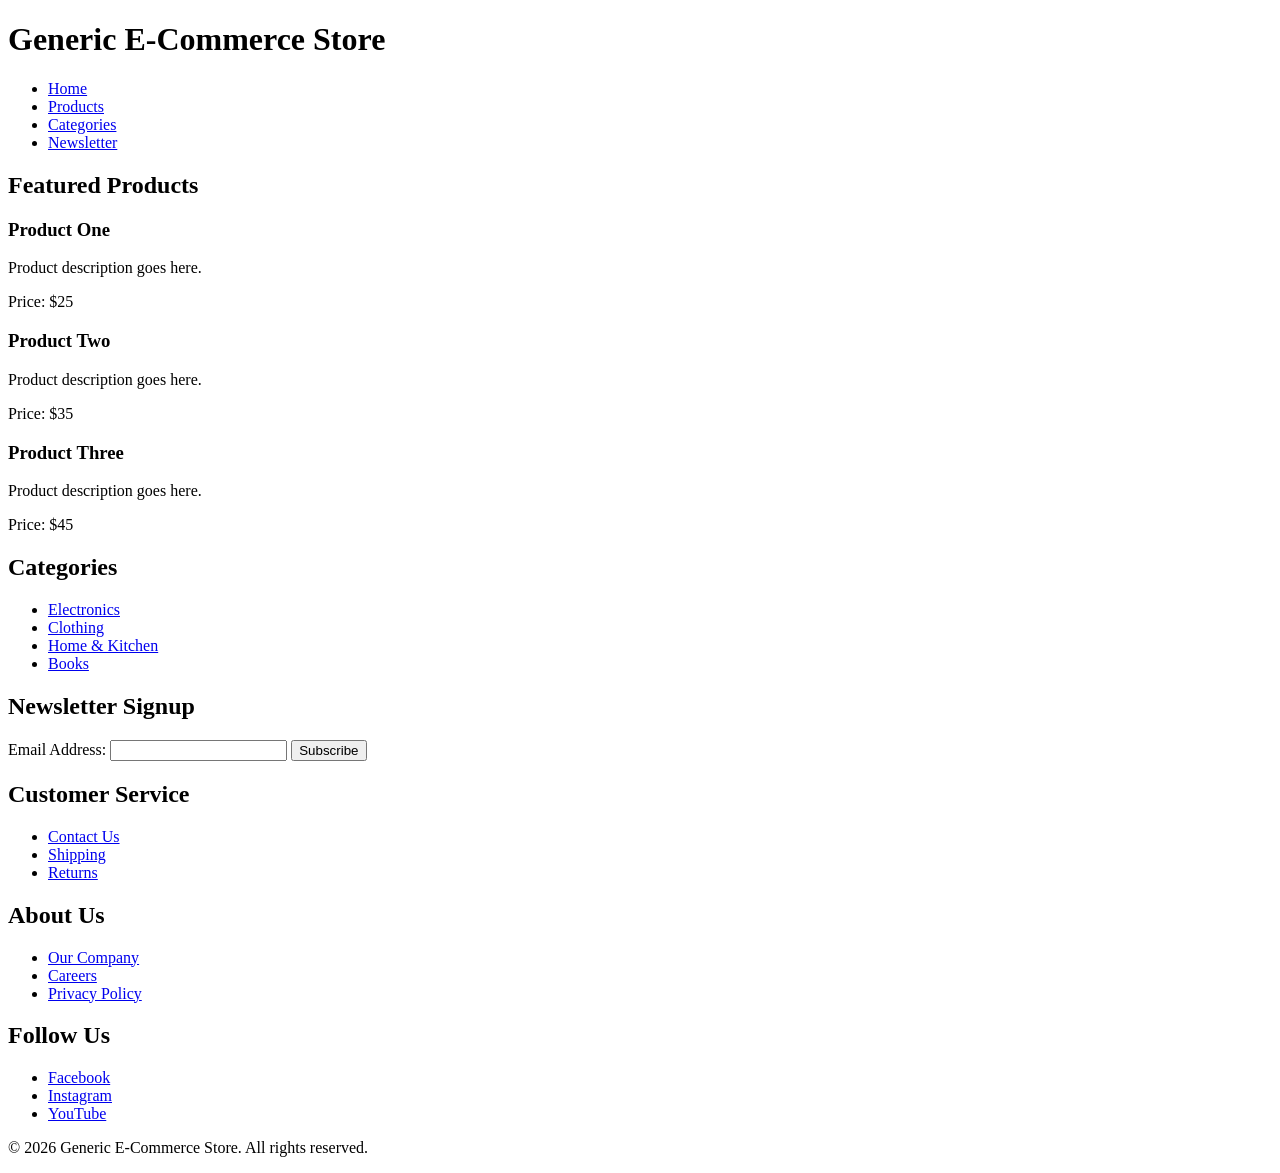
<file: Lab-1/index.html>
<!DOCTYPE html>
<html lang="en">
<head>
    <meta charset="UTF-8">
    <meta name="viewport" content="width=device-width, initial-scale=1.0">
    <title>Generic E-Commerce Store</title>
</head>

<body>

    <header>
        <h1>Generic E-Commerce Store</h1>

        <nav>
            <ul>
                <li><a href="#home">Home</a></li>
                <li><a href="#products">Products</a></li>
                <li><a href="#categories">Categories</a></li>
                <li><a href="#newsletter">Newsletter</a></li>
            </ul>
        </nav>
    </header>

    <main>

        <section id="products">
            <h2>Featured Products</h2>

            <article>
                <h3>Product One</h3>
                <p>Product description goes here.</p>
                <p>Price: $25</p>
            </article>

            <article>
                <h3>Product Two</h3>
                <p>Product description goes here.</p>
                <p>Price: $35</p>
            </article>

            <article>
                <h3>Product Three</h3>
                <p>Product description goes here.</p>
                <p>Price: $45</p>
            </article>
        </section>

        <section id="categories">
            <h2>Categories</h2>

            <ul>
                <li><a href="#">Electronics</a></li>
                <li><a href="#">Clothing</a></li>
                <li><a href="#">Home &amp; Kitchen</a></li>
                <li><a href="#">Books</a></li>
            </ul>
        </section>

        <section id="newsletter">
            <h2>Newsletter Signup</h2>

            <form action="#" method="post">
                <label for="email">Email Address:</label>
                <input type="email" id="email" name="email" required>
                <button type="submit">Subscribe</button>
            </form>
        </section>

    </main>

    <footer>

        <section>
            <h2>Customer Service</h2>
            <ul>
                <li><a href="#">Contact Us</a></li>
                <li><a href="#">Shipping</a></li>
                <li><a href="#">Returns</a></li>
            </ul>
        </section>

        <section>
            <h2>About Us</h2>
            <ul>
                <li><a href="#">Our Company</a></li>
                <li><a href="#">Careers</a></li>
                <li><a href="#">Privacy Policy</a></li>
            </ul>
        </section>

        <section>
            <h2>Follow Us</h2>
            <ul>
                <li><a href="#">Facebook</a></li>
                <li><a href="#">Instagram</a></li>
                <li><a href="#">YouTube</a></li>
            </ul>
        </section>

        <p>&copy; 2026 Generic E-Commerce Store. All rights reserved.</p>

    </footer>

</body>
</html>
</file>
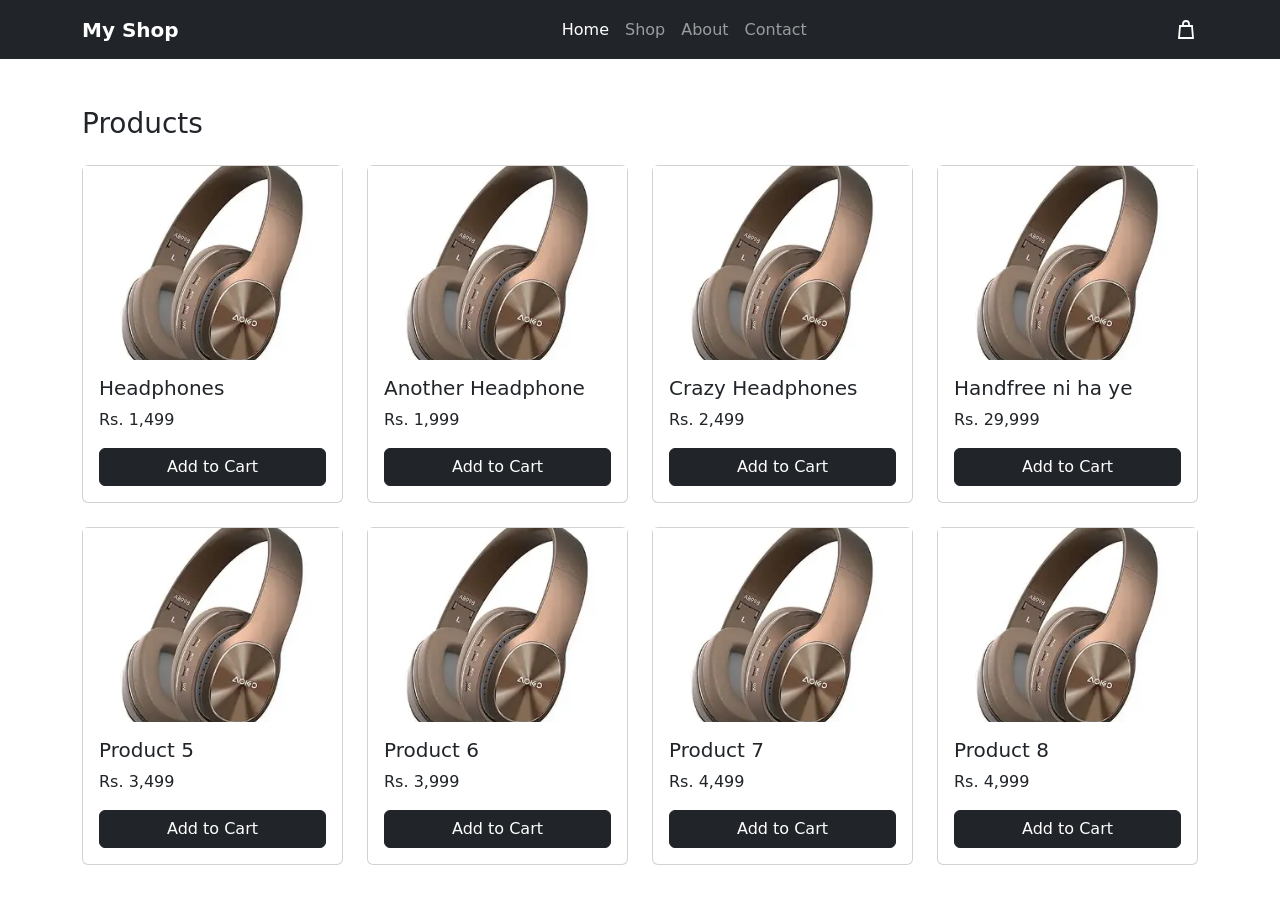
<file: Lab-2/index.html>
<!DOCTYPE html>
<html lang="en">
<head>
  <meta charset="UTF-8">
  <meta name="viewport" content="width=device-width, initial-scale=1">
  <title>Lab 2 - Responsive Navbar and Grid</title>
  <link href="https://cdn.jsdelivr.net/npm/bootstrap@5.3.3/dist/css/bootstrap.min.css" rel="stylesheet">
  <link href="style.css" rel="stylesheet">
</head>
<body>

<!-- NAVBAR: logo left | links centre | cart right | hamburger below 768px -->
<nav class="navbar navbar-expand-md navbar-dark bg-dark">
  <div class="container">
    <a class="navbar-brand fw-bold" href="#">My Shop</a>

    <input type="checkbox" id="nav-toggle" class="d-none">
    <label for="nav-toggle" class="navbar-toggler order-2 order-md-0" aria-label="Toggle menu">
      <span class="navbar-toggler-icon"></span>
    </label>

    <div class="navbar-collapse collapse justify-content-center order-3 order-md-0">
      <ul class="navbar-nav text-center">
        <li class="nav-item"><a class="nav-link active" href="#">Home</a></li>
        <li class="nav-item"><a class="nav-link" href="#">Shop</a></li>
        <li class="nav-item"><a class="nav-link" href="#">About</a></li>
        <li class="nav-item"><a class="nav-link" href="#">Contact</a></li>
      </ul>
    </div>

    <a class="cart-link ms-auto ms-md-0 me-3 me-md-0 order-1 order-md-0" href="#" aria-label="Cart">
      <svg viewBox="0 0 24 24"><path d="M6 8h12l1 12H5L6 8z"/><path d="M9 8V6a3 3 0 016 0v2"/></svg>
    </a>
  </div>
</nav>

<!-- PRODUCT GRID: 4 columns desktop (992px+), 2 tablet (768px+), 1 phone -->
<main class="container py-5">
  <h1 class="h3 mb-4">Products</h1>
  <div class="row row-cols-1 row-cols-md-2 row-cols-lg-4 g-4">

    <div class="col"><div class="card product-card"><div class="ph" style="--img:url('images/product.webp')"></div>
      <div class="card-body"><h5 class="card-title">Headphones</h5><p class="card-text">Rs. 1,499</p><a href="#" class="btn btn-dark w-100">Add to Cart</a></div></div></div>
    <div class="col"><div class="card product-card"><div class="ph" style="--img:url('images/product.webp')"></div>
      <div class="card-body"><h5 class="card-title">Another Headphone</h5><p class="card-text">Rs. 1,999</p><a href="#" class="btn btn-dark w-100">Add to Cart</a></div></div></div>
    <div class="col"><div class="card product-card"><div class="ph" style="--img:url('images/product.webp')"></div>
      <div class="card-body"><h5 class="card-title">Crazy Headphones</h5><p class="card-text">Rs. 2,499</p><a href="#" class="btn btn-dark w-100">Add to Cart</a></div></div></div>
    <div class="col"><div class="card product-card"><div class="ph" style="--img:url('images/product.webp')"></div>
      <div class="card-body"><h5 class="card-title">Handfree ni ha ye</h5><p class="card-text">Rs. 29,999</p><a href="#" class="btn btn-dark w-100">Add to Cart</a></div></div></div>
    <div class="col"><div class="card product-card"><div class="ph" style="--img:url('images/product.webp')"></div>
      <div class="card-body"><h5 class="card-title">Product 5</h5><p class="card-text">Rs. 3,499</p><a href="#" class="btn btn-dark w-100">Add to Cart</a></div></div></div>
    <div class="col"><div class="card product-card"><div class="ph" style="--img:url('images/product.webp')"></div>
      <div class="card-body"><h5 class="card-title">Product 6</h5><p class="card-text">Rs. 3,999</p><a href="#" class="btn btn-dark w-100">Add to Cart</a></div></div></div>
    <div class="col"><div class="card product-card"><div class="ph" style="--img:url('images/product.webp')"></div>
      <div class="card-body"><h5 class="card-title">Product 7</h5><p class="card-text">Rs. 4,499</p><a href="#" class="btn btn-dark w-100">Add to Cart</a></div></div></div>
    <div class="col"><div class="card product-card"><div class="ph" style="--img:url('images/product.webp')"></div>
      <div class="card-body"><h5 class="card-title">Product 8</h5><p class="card-text">Rs. 4,999</p><a href="#" class="btn btn-dark w-100">Add to Cart</a></div></div></div>

  </div>
</main>

</body>
</html>
</file>
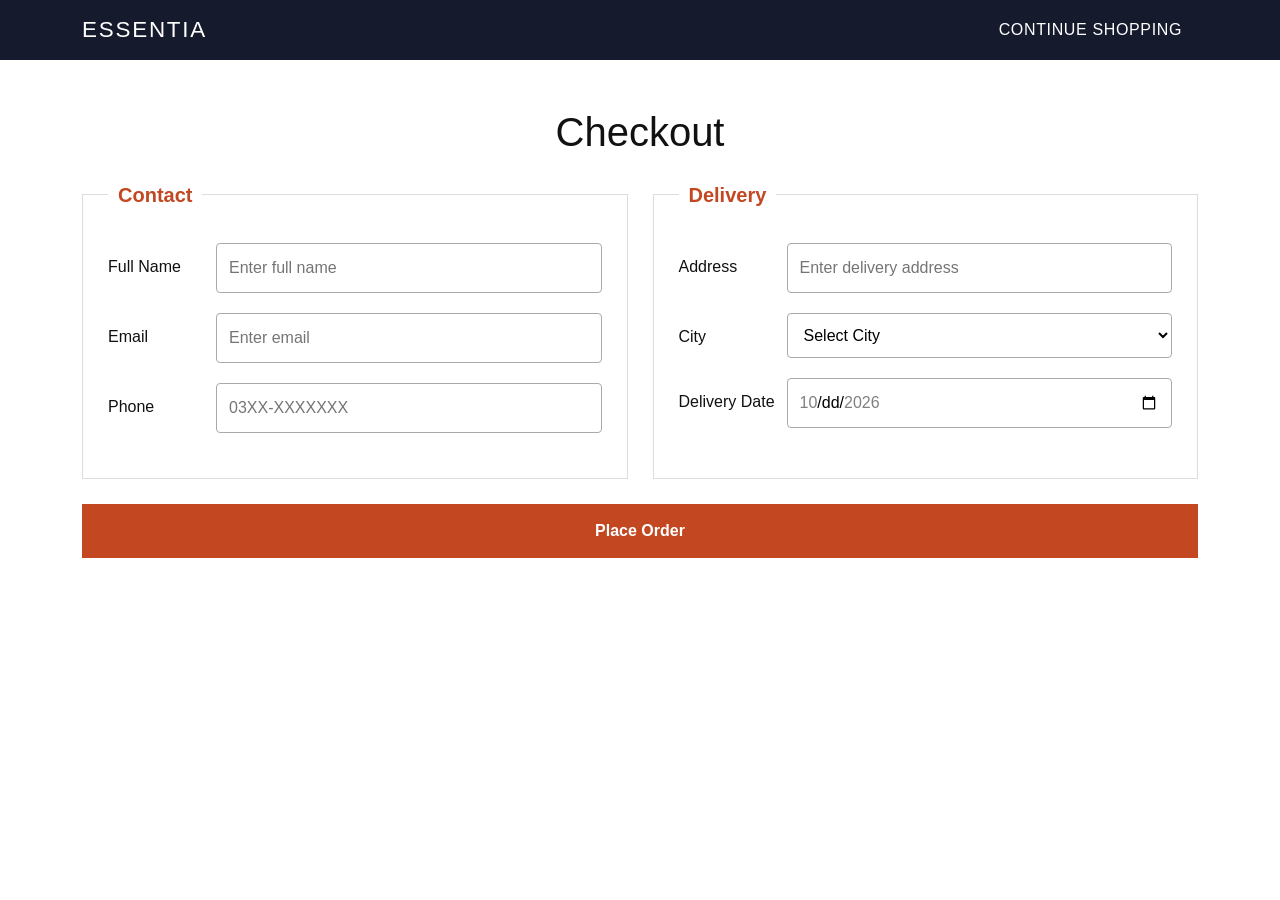
<file: Midterm-Lab-exam/checkout.html>
<!DOCTYPE html>
<html lang="en">
<head>
  <meta charset="UTF-8">
  <meta name="viewport" content="width=device-width, initial-scale=1">
  <title>Checkout | ESSENTIA</title>

  <link href="https://cdn.jsdelivr.net/npm/bootstrap@5.3.3/dist/css/bootstrap.min.css" rel="stylesheet">
  <link href="styles.css" rel="stylesheet">
</head>

<body>

<header class="site-header">
  <nav class="navbar navbar-dark">
    <div class="container">
      <a class="navbar-brand brand" href="index.html">ESSENTIA</a>
      <a class="nav-link" href="index.html">Continue Shopping</a>
    </div>
  </nav>
</header>

<main class="container py-5">
  <h1 class="text-center mb-4">Checkout</h1>

  <form action="#" method="get" class="checkout-form">

    <div class="checkout-grid">

      <fieldset>
        <legend>Contact</legend>

        <div class="form-row">
          <label for="fullname">Full Name</label>
          <div>
            <input type="text" id="fullname" name="fullname"
                   placeholder="Enter full name" required
                   minlength="3">
            <small>Please enter your full name.</small>
          </div>
        </div>

        <div class="form-row">
          <label for="email">Email</label>
          <div>
            <input type="email" id="email" name="email"
                   placeholder="Enter email" required>
            <small>Please enter a valid email address.</small>
          </div>
        </div>

        <div class="form-row">
          <label for="phone">Phone</label>
          <div>
            <input type="tel" id="phone" name="phone"
                   placeholder="03XX-XXXXXXX"
                   pattern="03[0-9]{2}-[0-9]{7}"
                   title="Use 03XX-XXXXXXX"
                   required>
            <small>Use format 03XX-XXXXXXX.</small>
          </div>
        </div>
      </fieldset>

      <fieldset>
        <legend>Delivery</legend>

        <div class="form-row">
          <label for="address">Address</label>
          <div>
            <input type="text" id="address" name="address"
                   placeholder="Enter delivery address" required>
            <small>Please enter your address.</small>
          </div>
        </div>

        <div class="form-row">
          <label for="city">City</label>
          <div>
            <select id="city" name="city" required>
              <option value="" selected disabled>Select City</option>
              <option value="Lahore">Lahore</option>
              <option value="Karachi">Karachi</option>
              <option value="Islamabad">Islamabad</option>
              <option value="Rawalpindi">Rawalpindi</option>
              <option value="Faisalabad">Faisalabad</option>
            </select>
            <small>Please select a city.</small>
          </div>
        </div>

        <div class="form-row">
          <label for="date">Delivery Date</label>
          <div>
            <input type="date" id="date" name="date"
                   min="2026-10-29"
                   max="2026-10-31"
                   required>
            <small>Choose October 29–31, 2026.</small>
          </div>
        </div>
      </fieldset>

    </div>

    <button type="submit" class="checkout-submit">
      Place Order
    </button>

  </form>
</main>

</body>
</html>
</file>
<file: Lab-2/style.css>
/* Navbar menu for mobile screens */
#nav-toggle:checked ~ .navbar-collapse {
    display: block !important;
}

/* Hamburger button */
.navbar-toggler {
    cursor: pointer;
    margin: 0;
}

/* Space between navbar links */
.navbar-nav .nav-link {
    padding: 0.6rem 1rem;
}

/* Cart icon styling */
.cart-link {
    color: white;
    display: inline-flex;
    align-items: center;
    gap: 0.4rem;
}

/* Cart icon size and color */
.cart-link svg {
    width: 24px;
    height: 24px;
    fill: none;
    stroke: white;
    stroke-width: 1.8;
}

/* Cart hover effect */
.cart-link:hover {
    color: #ddd;
}

/* Product images */
.ph {
    width: 100%;
    aspect-ratio: 4 / 3;
    background-image: var(--img);
    background-size: cover;
    background-position: center;
    background-repeat: no-repeat;
}

/* Product card styling */
.product-card {
    height: 100%;
    transition: transform 0.25s, box-shadow 0.25s;
}

/* Card moves up when hovered */
.product-card:hover {
    transform: translateY(-4px);
    box-shadow: 0 0.6rem 1.2rem rgba(0, 0, 0, 0.12);
}
</file>
<file: Midterm-Lab-exam/styles.css>
/* ---- ESSENTIA - styles.css (Bootstrap 5 handles grid + navbar) ---- */
:root { --navy:#161a2d; --cream:#f1eee8; --ink:#111; --muted:#6b6b6b; --line:#e8e8e8; --sale:#e8151b; --soft:#f6f5f3; }
html { scroll-behavior: smooth; }
body { font-family: "Poppins", Arial, sans-serif; color: var(--ink); margin: 0; }
a { color: inherit; text-decoration: none; }
.toggle { position: absolute; opacity: 0; pointer-events: none; }

/* ---------- ticker ---------- */
.ticker { overflow: hidden; white-space: nowrap; font-size: .8rem; text-transform: uppercase; height: 34px; line-height: 34px; }
.ticker-track { display: inline-block; animation: scroll 30s linear infinite; }
.ticker-track span { margin: 0 1.2rem; }
.ticker-track .red { color: var(--sale); }
@keyframes scroll { to { transform: translateX(-50%); } }

/* ---------- navbar ---------- */
.site-header { background: var(--navy); z-index: 1020; }
.brand { color: #fff; font-family: "Michroma", sans-serif; font-size: 1.4rem; letter-spacing: .08em; }
.brand:hover { color: #fff; }
.nav-link { color: #fff; text-transform: uppercase; letter-spacing: .04em; padding: .4rem 1rem; }
.nav-link:hover { color: #fff; opacity: .75; }
.navbar-nav a[href="#home"], body:has(#men:target, [id^="men-"]:target) a[href="#men"],
body:has(#women:target, [id^="women-"]:target) a[href="#women"], body:has(#kids:target, [id^="kids-"]:target) a[href="#kids"] { font-weight: 700; }
body:has(.view:target) .navbar-nav a[href="#home"] { font-weight: 400; }
.tools { gap: 1.1rem; color: #fff; }
.tools input { background: transparent; border: 0; border-bottom: 1px solid #fff; color: #fff; width: 130px; outline: 0; font-size: .9rem; }
.tools input::placeholder { color: #ccc; }
.tools svg { width: 22px; height: 22px; stroke: #fff; fill: none; stroke-width: 1.8; }

/* ---------- views: one page, switched with #links ---------- */
.view { display: none; scroll-margin-top: 120px; animation: fade .5s both; }
.view:target { display: block; }
#home { display: block; }
.view:target ~ #home { display: none; }
@keyframes fade { from { opacity: 0; transform: translateY(14px); } }

/* ---------- hero + opening animation ---------- */
.hero {
  background: linear-gradient(120deg, #161a2d, #262d52, #161a2d) 0 0 / 200% 200%;
  animation: shift 14s ease infinite; color: var(--cream); min-height: calc(100vh - 110px);
  padding: 4rem 6vw; display: grid; grid-template-columns: 1.15fr 1fr; gap: 2rem; align-items: center; overflow: hidden;
}
@keyframes shift { 50% { background-position: 100% 100%; } }
@keyframes rise { from { opacity: 0; transform: translateY(50px); } }
@keyframes track { from { opacity: 0; letter-spacing: .25em; } }
.hero-new { font-weight: 200; font-size: clamp(5.5rem, 17vw, 14rem); line-height: .95; letter-spacing: -.02em; margin: 0; animation: track 1.6s .1s cubic-bezier(.2,.7,.2,1) both; }
.hero-right { display: flex; flex-direction: column; gap: 3rem; justify-content: space-between; min-height: 460px; }
.hero-eyebrow { letter-spacing: .55em; font-weight: 600; font-size: .8rem; animation: rise 1s .5s both; }
.hero-title { font-family: "Jost", sans-serif; font-weight: 300; font-size: clamp(2.4rem, 5.2vw, 4.4rem); line-height: 1.15; margin: 0; animation: rise 1s .8s both; }
.hero-bottom { display: flex; align-items: center; justify-content: space-between; gap: 1.5rem; flex-wrap: wrap; animation: rise 1s 1.1s both; }
.hero-meta { letter-spacing: .22em; text-transform: uppercase; font-size: .9rem; color: #cfcbc3; }
.btn-shop { background: #efe9dd; color: var(--navy); padding: 1.1rem 1.9rem; font-size: .8rem; font-weight: 600; letter-spacing: .3em; text-transform: uppercase; border: 1px solid #efe9dd; transition: .3s; }
.btn-shop:hover { background: transparent; color: #efe9dd; letter-spacing: .38em; }

/* ---------- sections ---------- */
.section { padding: 3.5rem 0; }
.section-title { text-align: center; text-transform: uppercase; letter-spacing: .08em; font-weight: 600; font-size: 1.4rem; margin-bottom: 1.8rem; }
.page-banner { background: var(--soft); padding: 2.2rem 0; text-align: center; }
.page-banner h1 { font-size: 1.8rem; text-transform: uppercase; letter-spacing: .08em; font-weight: 600; margin: 0; }
.cat-title { font-size: 1.1rem; text-transform: uppercase; letter-spacing: .06em; font-weight: 600; border-bottom: 2px solid var(--ink); padding-bottom: .5rem; margin-bottom: 1rem; }
.breadcrumbs { font-size: .8rem; color: var(--muted); text-transform: uppercase; }

/* section tiles on home */
.tile { display: flex; align-items: flex-end; aspect-ratio: 4 / 5; padding: 1.5rem; color: #fff; font-size: 1.4rem; font-weight: 600; letter-spacing: .1em; text-transform: uppercase; position: relative; overflow: hidden; background: #ecebe8 var(--img) center / cover; }
.tile::before { content: ""; position: absolute; inset: 0; background: var(--img) center / cover, url(images/placeholder.svg) center / cover; transition: transform .6s; }
.tile::after { content: ""; position: absolute; inset: 0; background: linear-gradient(transparent 40%, rgba(0,0,0,.6)); }
.tile span { position: relative; z-index: 1; }
.tile:hover::before { transform: scale(1.08); }
.tile:hover { color: #fff; }

/* promo band */
.promo { background: var(--sale); color: #fff; text-align: center; padding: 3rem 1rem; }
.promo h2 { font-size: clamp(1.8rem, 5vw, 3.2rem); font-weight: 700; margin: 0 0 1rem; animation: pulse 2.4s ease-in-out infinite; }
@keyframes pulse { 50% { transform: scale(1.04); } }
.features { background: var(--soft); text-align: center; padding: 2rem 0; }
.features h6 { text-transform: uppercase; font-weight: 600; font-size: .85rem; margin: 0 0 .2rem; }
.features p { font-size: .8rem; color: var(--muted); margin: 0; }

/* ---------- product cards ---------- */
.thumb { display: block; aspect-ratio: 3 / 4; background: #ecebe8 center / cover; background-image: var(--img), url(images/placeholder.svg); position: relative; overflow: hidden; transition: transform .5s; }
.card-wrap { overflow: hidden; }
.product-card:hover .thumb { transform: scale(1.06); }
.badge-sale { position: absolute; top: .6rem; left: .6rem; background: var(--sale); color: #fff; font-size: .7rem; font-weight: 600; padding: .2rem .55rem; }
.product-card { animation: fade .6s both; }
.product-card .name { font-size: .85rem; text-transform: uppercase; font-weight: 500; margin: .7rem 0 .3rem; }
.price { font-size: .92rem; font-weight: 600; margin-bottom: .6rem; }
.price .now, .pd-price .now { color: var(--sale); }
del { color: var(--muted); font-weight: 400; font-size: .85em; margin-left: .4rem; }
.btn-dark-ess { background: var(--ink); color: #fff; padding: .7rem 1rem; width: 100%; text-transform: uppercase; letter-spacing: .06em; font-size: .78rem; font-weight: 600; border: 1px solid var(--ink); display: block; text-align: center; cursor: pointer; margin: 0; transition: .25s; }
.btn-dark-ess:hover { background: #fff; color: var(--ink); }
.btn-dark-ess.light { background: #fff; color: var(--ink); }
.btn-dark-ess.light:hover { background: var(--ink); color: #fff; }

/* ---------- product detail ---------- */
.pd-title { font-size: 1.6rem; font-weight: 600; text-transform: uppercase; }
.pd-price { font-size: 1.4rem; font-weight: 600; }
.stock { display: inline-block; font-size: .8rem; font-weight: 600; padding: .25rem .7rem; background: #e7f6ec; color: #17803d; }
.stock.low { background: #fff3e0; color: #b45309; }
.opts { display: flex; gap: 1rem; flex-wrap: wrap; margin: 1rem 0; }
.opts label { font-size: .8rem; font-weight: 600; text-transform: uppercase; display: block; }
.opts select, .qty { display: block; margin-top: .3rem; padding: .55rem .8rem; border: 1px solid #cfcfcf; background: #fff; min-width: 110px; }
.pd-actions { display: flex; gap: .8rem; flex-wrap: wrap; align-items: stretch; }
.pd-actions .qty { margin: 0; min-width: 0; width: 90px; text-align: center; }
.pd-actions .btn-dark-ess { flex: 1; min-width: 180px; width: auto; display: grid; place-items: center; }

/* ---------- footer ---------- */
.site-footer { padding-top: 3.5rem; margin-top: 3rem; border-top: 1px solid var(--line); overflow: hidden; }
.site-footer h6 { font-weight: 700; text-transform: uppercase; letter-spacing: .08em; margin-bottom: .9rem; }
.site-footer ul { list-style: none; padding: 0; margin: 0; line-height: 1.5; }
.site-footer a:hover { color: var(--sale); }
.news { display: flex; gap: .6rem; }
.news input { flex: 1; min-width: 0; border: 2px solid var(--ink); padding: .5rem .8rem; }
.news button { border: 0; background: var(--ink); color: #fff; font-size: .72rem; font-weight: 700; text-transform: uppercase; padding: 0 .9rem; }
.pay span { display: inline-block; border: 1px solid #ddd; border-radius: 4px; background: #fafafa; padding: .3rem .6rem; margin: 0 .4rem .4rem 0; font-size: .78rem; font-weight: 600; }
.footer-brand { font-family: "Michroma", sans-serif; font-size: 13.2vw; line-height: 1; text-align: center; white-space: nowrap; margin: 3rem 0 1rem; }
.copyright { border-top: 1px solid var(--line); padding: 1rem 0; font-size: .8rem; text-align: center; color: #888; }

/* ---------- cart popup ---------- */
.popup { position: fixed; inset: 0; background: rgba(0,0,0,.5); display: none; place-items: center; z-index: 2000; padding: 1rem; }
#cart-pop:checked ~ .popup { display: grid; }
.popup-bg { position: absolute; inset: 0; margin: 0; }
.popup-box { position: relative; background: #fff; padding: 2rem; max-width: 360px; width: 100%; text-align: center; animation: fade .3s both; }
.tick { width: 54px; height: 54px; border-radius: 50%; background: #17803d; color: #fff; font-size: 1.7rem; display: grid; place-items: center; margin: 0 auto 1rem; }

/* ---------- scroll-reveal for home sections (modern browsers) ---------- */
@supports (animation-timeline: view()) {
  .reveal { animation: rise both linear; animation-timeline: view(); animation-range: entry 0% cover 28%; }
}
@media (prefers-reduced-motion: reduce) { * { animation: none !important; transition: none !important; } }

/* ---------- responsive ---------- */
@media (max-width: 991.98px) {
  .hero { grid-template-columns: 1fr; padding: 3rem 6vw; min-height: auto; }
  .hero-right { min-height: 0; gap: 2rem; }
  .tools input { display: none; }
}
@media (max-width: 575.98px) {
  .brand { font-size: 1.15rem; }
  .nav-link { padding: .4rem .6rem; font-size: .85rem; }
  .product-card .name { font-size: .75rem; }
  .price { font-size: .82rem; }
  .btn-dark-ess { font-size: .68rem; padding: .6rem .3rem; }
}

:root {
  --accent: hsl(14, 70%, 45%);
}

.site-header {
  z-index: 9999;
  overflow: visible;
}

.navbar {
  position: relative;
}

.main-menu {
  display: flex;
  flex-direction: row;
  align-items: center;
}

.mega-item {
  position: static;
}

.mega-panel {
  display: none;
  position: absolute;
  top: 100%;
  left: 0;
  width: 100%;
  background: white;
  color: #111;
  padding: 25px;
  grid-template-columns: repeat(5, minmax(0, 1fr));
  gap: 20px;
  box-shadow: 0 8px 20px rgba(0,0,0,.2);
  z-index: 10000;
}

.mega-item:hover .mega-panel,
.mega-item:focus-within .mega-panel {
  display: grid;
}

.mega-column h3 {
  font-size: 16px;
  color: var(--accent);
  margin-bottom: 15px;
}

.mega-column ul {
  list-style: none;
  padding: 0;
  margin: 0;
}

.mega-column li {
  margin-bottom: 10px;
}

.mega-column a {
  color: #222;
  font-size: 14px;
}

.mega-column a:hover,
.mega-column a:focus {
  color: var(--accent);
}

.menu-toggle,
.hamburger,
.mobile-categories {
  display: none;
}

@media (max-width: 601px) {
  .hamburger {
    display: block;
    color: white;
    font-size: 26px;
    cursor: pointer;
  }

  .main-menu {
    display: none;
    order: 4;
    flex-direction: column;
    width: 100%;
    align-items: stretch;
  }

  .menu-toggle:checked ~ .main-menu {
    display: flex;
  }

  .mega-item {
    display: none;
  }

  .mobile-categories {
    display: none;
    order: 5;
    width: 100%;
    color: white;
  }

  .menu-toggle:checked ~ .mobile-categories {
    display: block;
  }

  .mobile-categories details {
    border-bottom: 1px solid #555;
    padding: 12px;
  }

  .mobile-categories summary {
    cursor: pointer;
    color: white;
  }

  .mobile-categories ul {
    list-style: none;
    padding: 10px;
    margin: 0;
  }

  .mobile-categories li {
    margin: 8px 0;
  }

  .mobile-categories a {
    color: white;
  }
}

@media (min-width: 602px) {
  .main-menu {
    display: flex;
  }
}
.checkout-form {
  max-width: 1200px;
  margin: auto;
}

.checkout-grid {
  display: grid;
  grid-template-columns: 1fr;
  gap: 25px;
}

.checkout-form fieldset {
  border: 1px solid #ddd;
  padding: 25px;
  min-width: 0;
}

.checkout-form legend {
  float: none;
  width: auto;
  padding: 0 10px;
  font-size: 20px;
  font-weight: 600;
  color: var(--accent);
}

.form-row {
  display: grid;
  grid-template-columns: 1fr;
  gap: 8px;
  margin-bottom: 20px;
}

.form-row label {
  font-weight: 500;
}

.form-row input,
.form-row select {
  width: 100%;
  min-width: 0;
  padding: 12px;
  border: 1px solid #aaa;
  border-radius: 4px;
  background: white;
}

.form-row small {
  display: none;
  color: red;
  font-size: 12px;
  margin-top: 5px;
}

.form-row input:user-invalid,
.form-row select:user-invalid {
  border: 2px solid red;
}

.form-row input:user-invalid + small,
.form-row select:user-invalid + small {
  display: block;
}

.checkout-submit {
  display: block;
  width: 100%;
  padding: 15px;
  background: var(--accent);
  color: white;
  border: 0;
  font-weight: 600;
  margin-top: 25px;
  cursor: pointer;
}

@media (min-width: 602px) {
  .checkout-grid {
    grid-template-columns: repeat(2, minmax(0, 1fr));
  }

  .form-row {
    grid-template-columns: 100px minmax(0, 1fr);
    align-items: start;
  }

  .form-row label {
    padding-top: 12px;
  }
}
.cart-container {
  position: relative;
}

.cart-toggle {
  position: relative;
  border: none;
  background: transparent;
  cursor: pointer;
  padding: 5px;
}

#cart-badge {
  position: absolute;
  top: -8px;
  right: -10px;
  background: var(--accent);
  color: white;
  border-radius: 50%;
  min-width: 20px;
  height: 20px;
  padding: 0 4px;
  display: grid;
  place-items: center;
  font-size: 11px;
}

.mini-cart {
  position: absolute;
  top: 100%;
  right: 0;
  width: min(320px, 90vw);
  max-height: 400px;
  overflow-y: auto;
  background: white;
  color: #111;
  padding: 20px;
  box-shadow: 0 5px 20px rgba(0,0,0,.2);
  z-index: 10001;
}

.mini-cart[hidden] {
  display: none;
}

.mini-cart h3 {
  font-size: 18px;
  margin-bottom: 15px;
}

#cart-items {
  list-style: none;
  padding: 0;
  margin: 0;
}

#cart-items li {
  display: flex;
  justify-content: space-between;
  align-items: center;
  gap: 10px;
  padding: 10px 0;
  border-bottom: 1px solid #ddd;
  font-size: 12px;
}

#cart-items button {
  border: none;
  background: var(--accent);
  color: white;
  padding: 5px 8px;
  cursor: pointer;
}

.cart-total {
  font-weight: 600;
  margin-top: 15px;
}

.add-to-cart:disabled {
  background: #777;
  color: white;
  border-color: #777;
  cursor: not-allowed;
}

@media (min-width: 602px) {
  .mega-item:hover .mega-panel,
  .mega-item:focus-within .mega-panel,
  .mega-panel:hover {
    display: grid;
  }

  .mega-trigger {
    position: relative;
  }

  .mega-trigger::after {
    content: "";
    position: absolute;
    left: 0;
    right: 0;
    top: 100%;
    height: 15px;
  }
}
</file>
